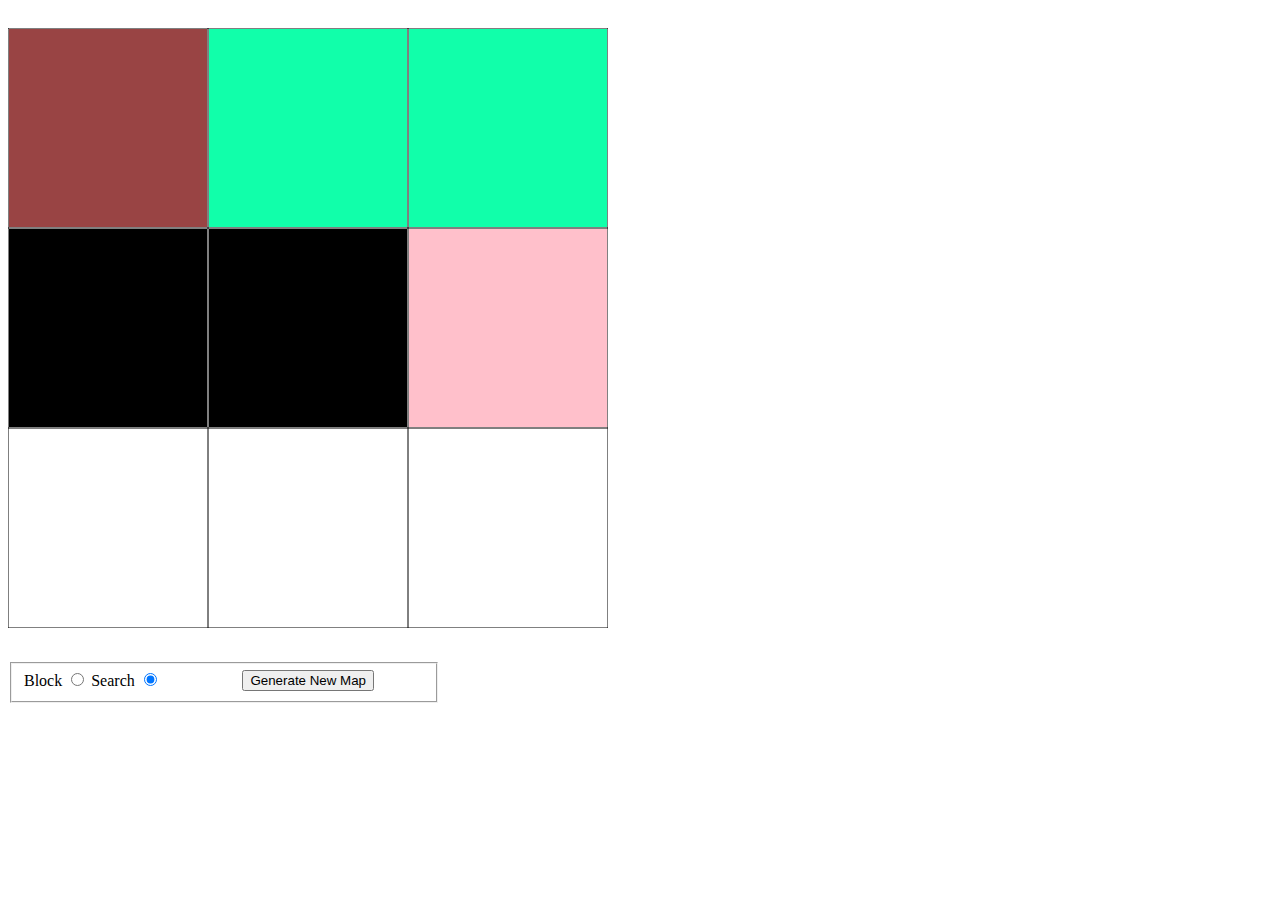
<file: astar-path-finding/index.html>
<!DOCTYPE html>
<html lang="en">
<head>
    <meta charset="UTF-8">
    <title></title>

    <style>
        #drawing {
            position: relative;
            margin: 20px auto 10px auto;
        }

        #controls {
            margin-top: 20px;
            margin-left: auto;
            margin-right: auto;
        }

        fieldset {
            width: 400px;
        }

        #generateMap {
            float: right;
            margin:auto 50px auto auto;
        }
    </style>
</head>
<body>
    <canvas id="drawing" width="600px" height="600px" onclick="onClick(event)" onmousemove="mouseMove(event)"></canvas>

    <div id="controls">
        <fieldset>
            <label>Block <input type="radio" id="radio1" name="inputType" value="Block" onclick="placeBlock()"> </label>
            <label>Search <input type="radio" id="radio2" name="inputType" value="Search" onclick="placeBlock()" checked="checked"> </label>
            <button id="generateMap" onclick="generateMap()">Generate New Map</button>
        </fieldset>

    </div>

    <script src="astar.js"></script>
    <script src="index.js"></script>
</body>
</html>
</file>
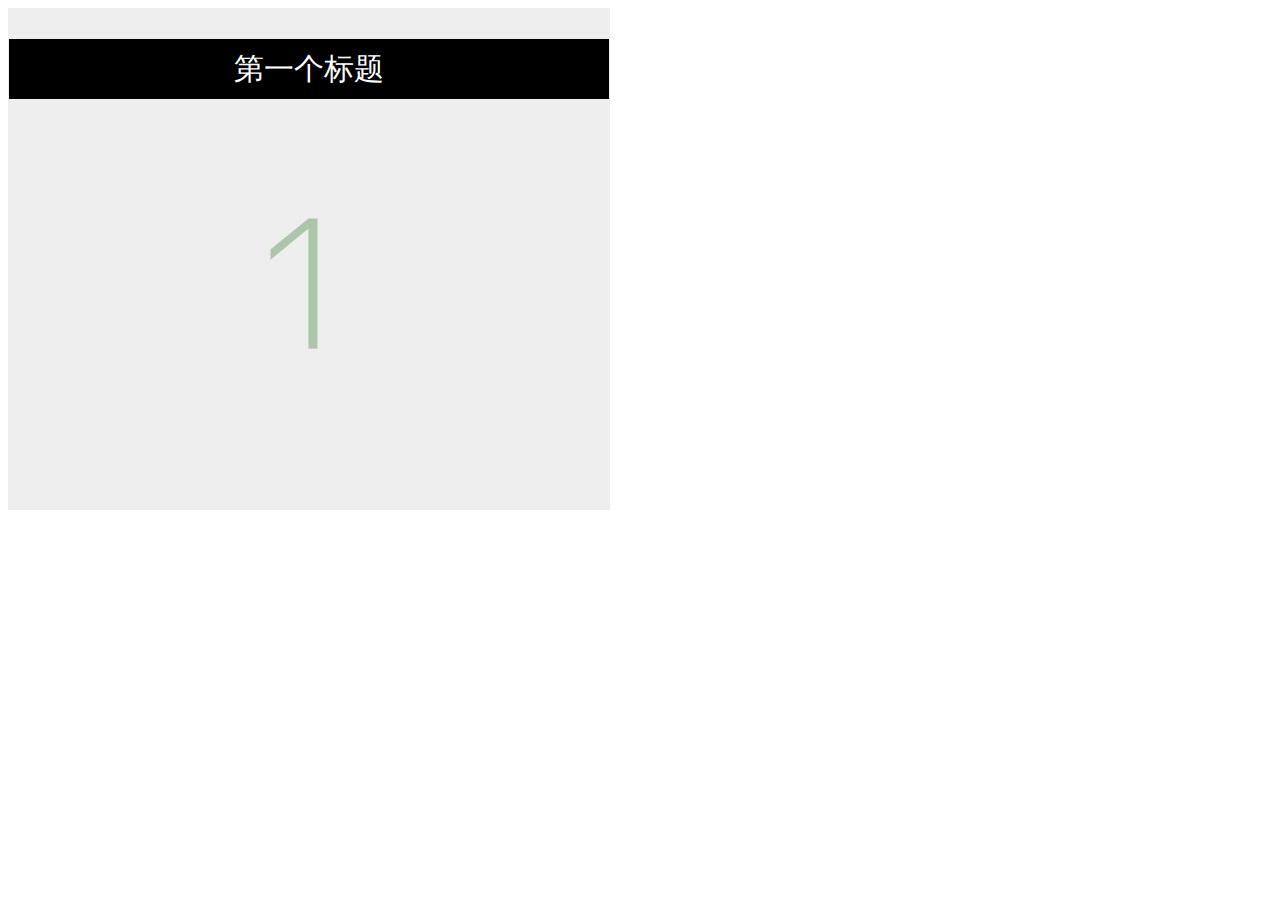
<file: carousel/index.html>
<!DOCTYPE html>
<html>
<head>
  <meta charset="utf-8" />
  <title>轮播图</title>
  <link rel="stylesheet" type="text/css" media="screen" href="main.css" />
</head>
<body>
  
  <section id="container">
    <div class="banner">
      <span class="banner-text">第一个标题</span>
    </div>
    <img src='./images/1.png' class="album-image">
  </section>

  <script src="index.js"></script>
</body>
</html>
</file>
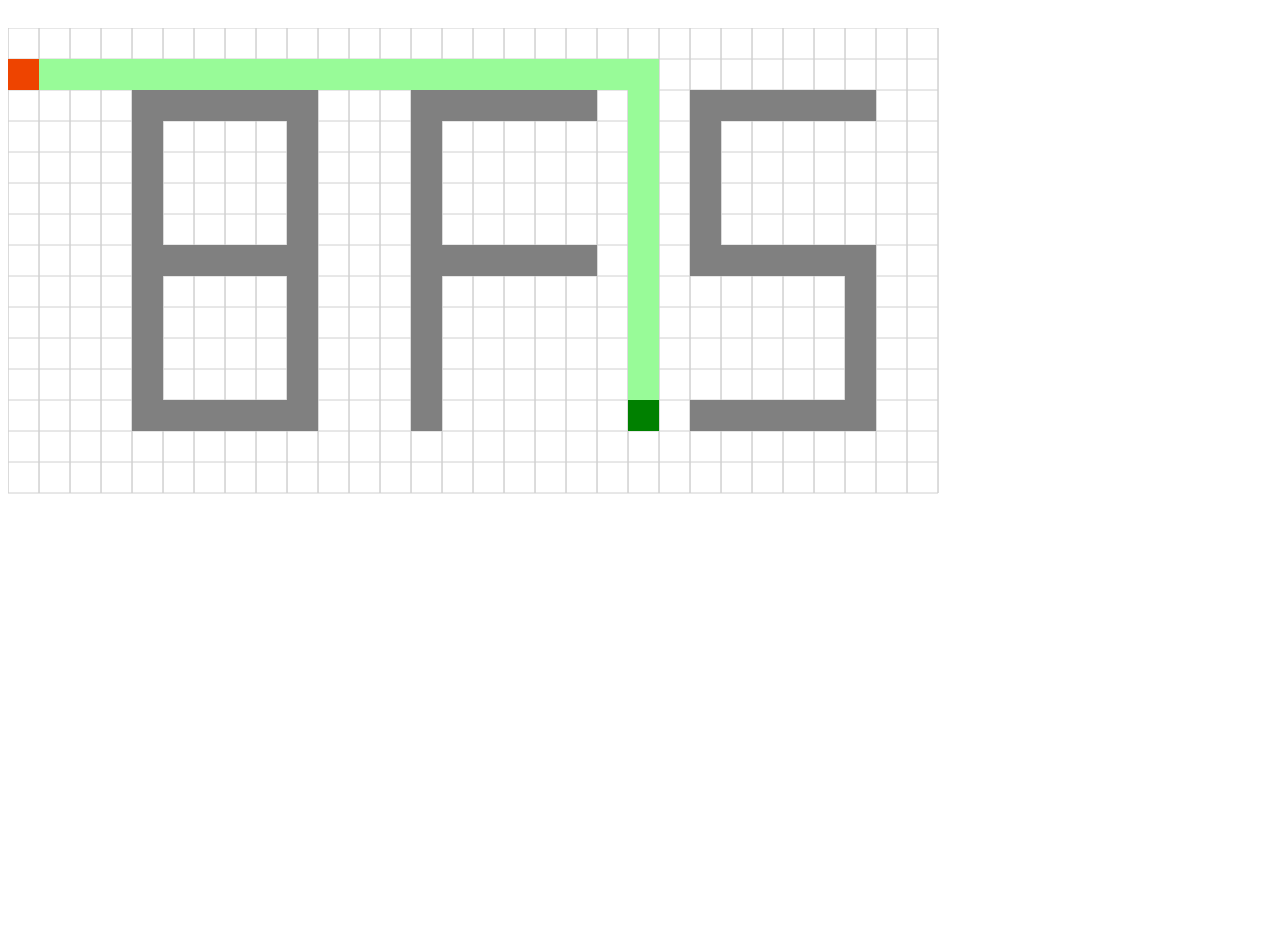
<file: creep-move-BFS/index.html>
<!DOCTYPE html>
<html lang="en">
<head>
    <meta charset="UTF-8">
    <title></title>

    <style>
        #drawing {
            position: relative;
            margin: 20px auto 10px auto;
        }

        #controls {
            margin-top: 20px;
            margin-left: auto;
            margin-right: auto;
        }

        fieldset {
            width: 400px;
        }

        #generateMap {
            float: right;
            margin:auto 50px auto auto;
        }
    </style>
</head>
<body>
    <canvas id="drawing" onmousedown="mouseDown(event)" onclick="mouseClick(event)"onmousemove="mouseMove(event)" onmouseup="mouseUp(event)"></canvas>

    <!--<div id="controls">-->
        <!--<fieldset>-->
            <!--<label>Block <input type="radio" id="radio1" name="inputType" value="Block" onclick="placeBlock()"> </label>-->
            <!--<label>Search <input type="radio" id="radio2" name="inputType" value="Search" onclick="placeBlock()" checked="checked"> </label>-->
            <!--<button id="generateMap" onclick="generateMap()">Generate New Map</button>-->
        <!--</fieldset>-->

    <!--</div>-->

    <script src="BFS.js"></script>
    <script src="scene.js"></script>
</body>
</html>
</file>
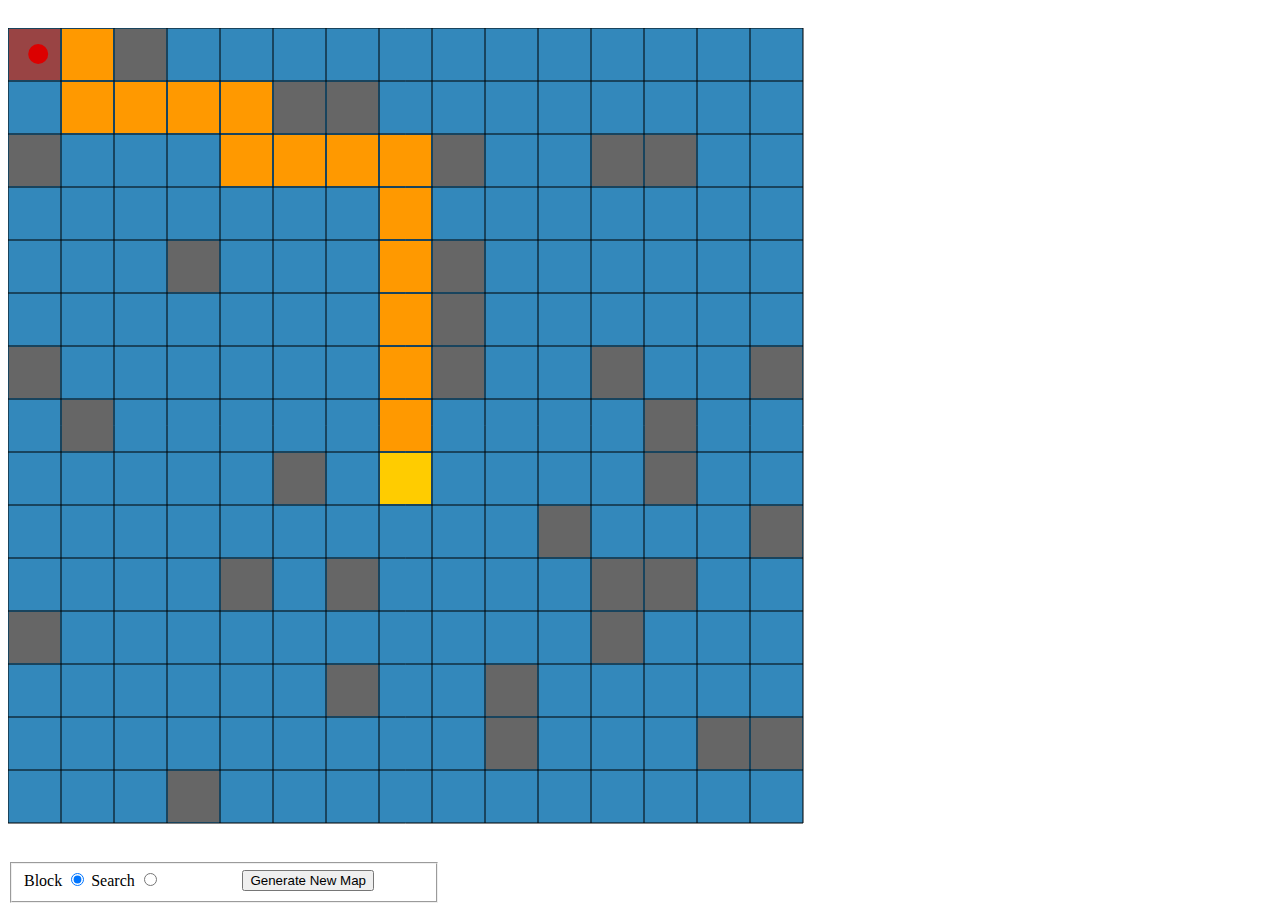
<file: creep-move/index.html>
<!DOCTYPE html>
<html lang="en">
<head>
    <meta charset="UTF-8">
    <title></title>

    <style>
        #drawing {
            position: relative;
            margin: 20px auto 10px auto;
        }

        #controls {
            margin-top: 20px;
            margin-left: auto;
            margin-right: auto;
        }

        fieldset {
            width: 400px;
        }

        #generateMap {
            float: right;
            margin:auto 50px auto auto;
        }
    </style>
</head>
<body>
    <canvas id="drawing" width="800px" height="800px" onclick="onClick(event)" onmousemove="mouseMove(event)"></canvas>

    <div id="controls">
        <fieldset>
            <label>Block <input type="radio" id="radio1" name="inputType" value="Block" onclick="placeBlock()" checked="checked"> </label>
            <label>Search <input type="radio" id="radio2" name="inputType" value="Search" onclick="placeBlock()" > </label>
            <button id="generateMap" onclick="generateMap()">Generate New Map</button>
        </fieldset>

    </div>

    <script src="astar.js"></script>
    <script src="index.js"></script>
</body>
</html>
</file>
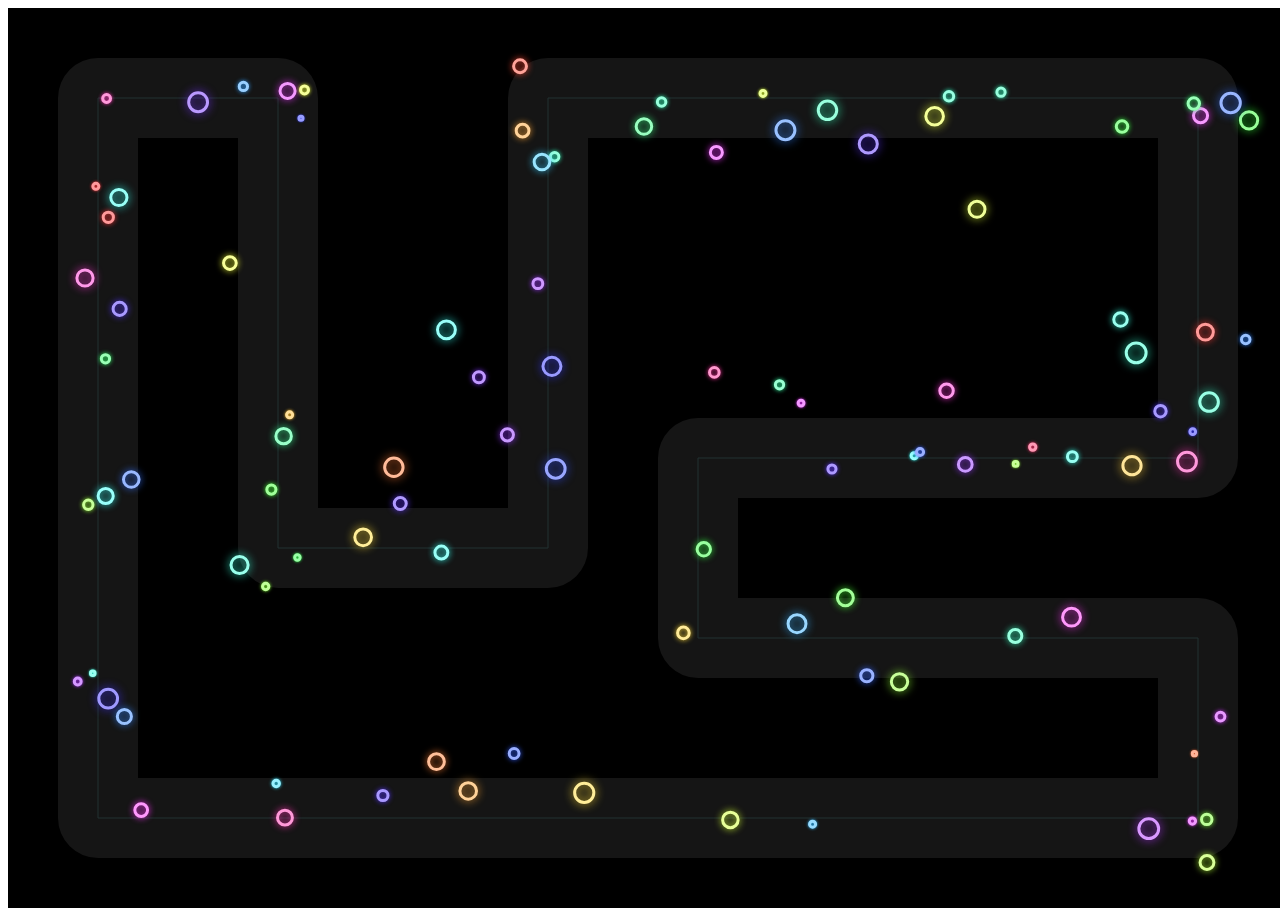
<file: path-following/index.html>
<!DOCTYPE html>
<html lang="en">
<head>
    <meta charset="UTF-8">
    <title></title>

</head>
<body>
    <canvas id="drawing"></canvas>
    <script language="javascript" type="text/javascript" src="js/gl-matrix.js"></script>
    <script language="javascript" type="text/javascript" src="js/path.js"></script>
    <script language="javascript" type="text/javascript" src="js/vehicle.js"></script>
    <script language="javascript" type="text/javascript" src="js/sketch.js"></script>
</body>
</html>
</file>
<file: carousel/main.css>
#container {
  border: 1px solid #eee;
  width: 600px;
  height: 500px;
  background: #eee;
  position: relative;
}

div.banner {
  margin-top: 30px;
  background: #000;
  color: #fff;
  text-align: center;
  font-size: 30px;
  padding: 10px 0;
  position: relative;
  height: 40px;
  text-align: center;
}

.banner-text {
  transition: 0.3s ease-in;
  display: block;
  text-align: center;
  margin: 0 auto;
  opacity: 1;
  position: absolute;
  width: 100%;
}

.banner-text.slide-in {
  transform: translateY(0);
  opacity: 1;
}

.banner-text.slide-out {
  transform: translateY(100%);
  opacity: 0;
}

.album-image {
  opacity: 1;
  display: block;
  max-width: 400px;
  margin: 50px auto;
}

.album-image.fade-in {
  opacity: 1;
  animation: fadeIn 0.3s ease-in;
}

.album-image.fade-out {
  opacity: 0;
  animation: fadeOut 0.3s ease-in;
}

@keyframes fadeIn {
  0% { opacity: 0; }
  100% { opacity: 1; }
}

@keyframes fadeOut {
  0% { opacity: 1; }
  100% { opacity: 0; }
}
</file>
